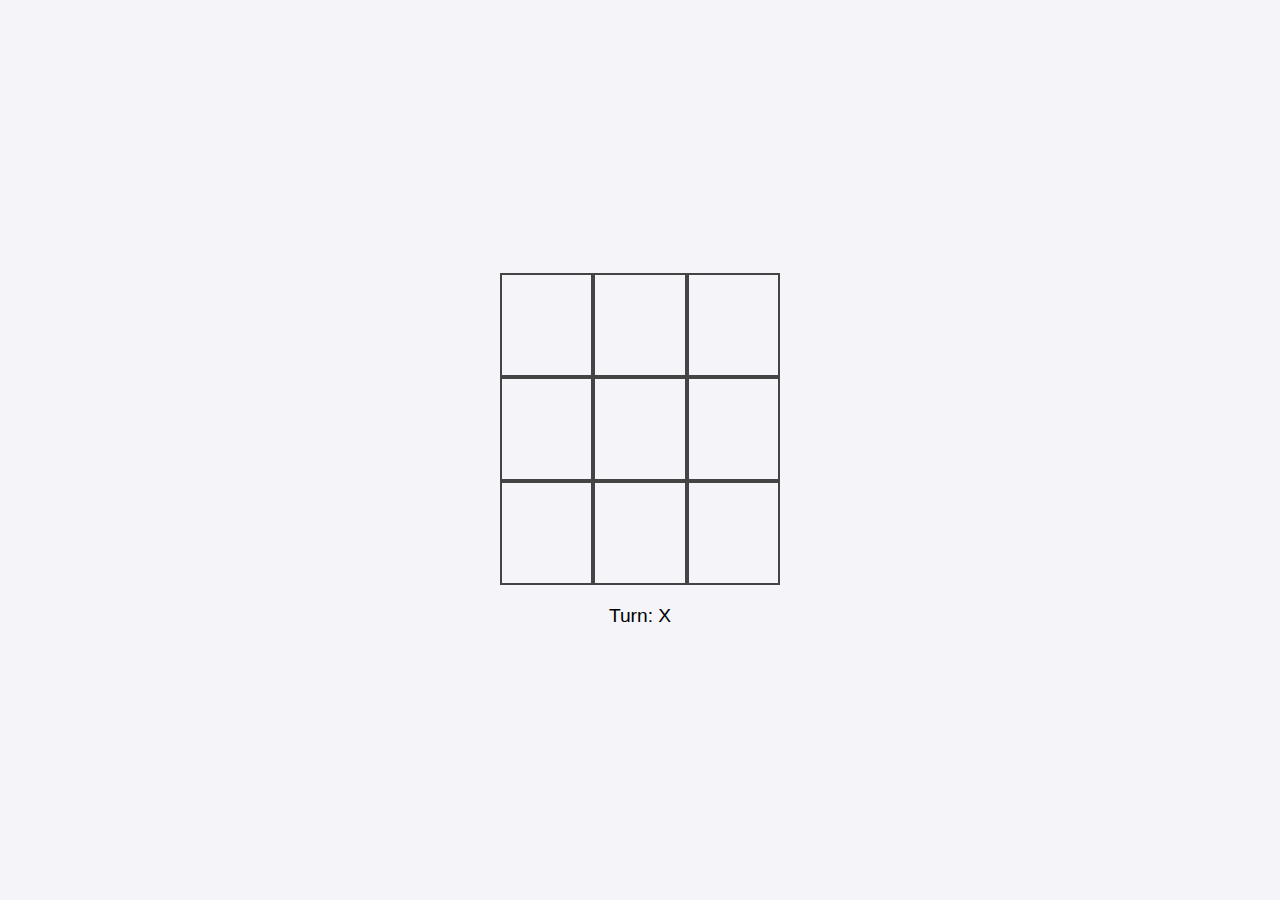
<file: index.html>
<!DOCTYPE html>
<html lang="en">
<head>
<meta charset="UTF-8">
<meta name="viewport" content="width=device-width, initial-scale=1.0">
<title>Tic Tac Toe</title>
<link rel="stylesheet" href="styles.css">
</head>
<body>
<div class="game-container">
    <div class="row">
        <div class="cell" onclick="makeMove(this, 0)"></div>
        <div class="cell" onclick="makeMove(this, 1)"></div>
        <div class="cell" onclick="makeMove(this, 2)"></div>
    </div>
    <div class="row">
        <div class="cell" onclick="makeMove(this, 3)"></div>
        <div class="cell" onclick="makeMove(this, 4)"></div>
        <div class="cell" onclick="makeMove(this, 5)"></div>
    </div>
    <div class="row">
        <div class="cell" onclick="makeMove(this, 6)"></div>
        <div class="cell" onclick="makeMove(this, 7)"></div>
        <div class="cell" onclick="makeMove(this, 8)"></div>
    </div>
    <div class="status">Turn: X</div>
</div>
<script src="script.js"></script>
</body>
</html>
</file>
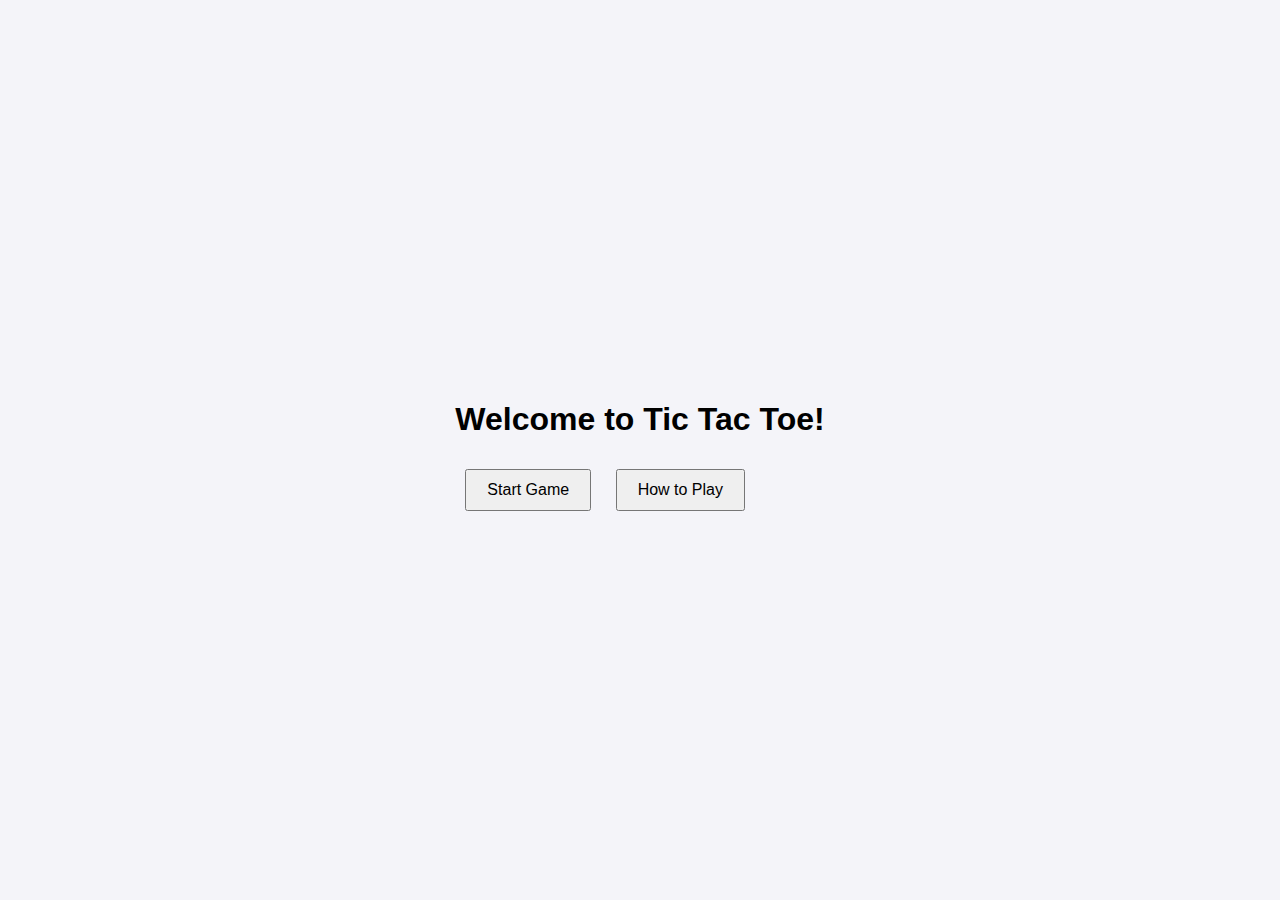
<file: game.html>
<!DOCTYPE html>
<html lang="en">
<head>
    <meta charset="UTF-8">
    <meta name="viewport" content="width=device-width, initial-scale=1.0">
    <title>Tic Tac Toe Game</title>
    <link rel="stylesheet" href="styles.css">
</head>
<body>
    <div class="homepage-container">
        <h1>Welcome to Tic Tac Toe!</h1>
        <button onclick="window.location.href='game.html'">Start Game</button>
        <button onclick="alert('Play Tic Tac Toe. Click on an empty cell to make your move. The first player is X.')">How to Play</button>
    </div>
    <script src="script.js"></script>
</body>
</html>
</file>
<file: styles.css>
body, html {
    height: 100%;
    margin: 0;
    display: flex;
    align-items: center;
    justify-content: center;
    font-family: Arial, sans-serif;
    background-color: #f4f4f9;
}

.homepage-container h1 {
    text-align: center;
}

button {
    padding: 10px 20px;
    margin: 10px;
    font-size: 16px;
    cursor: pointer;
}

.game-container {
    width: 90%;
    max-width: 400px;
}

.row {
    display: flex;
}

.cell {
    width: 100px;
    height: 100px;
    border: 2px solid #444;
    display: flex;
    align-items: center;
    justify-content: center;
    font-size: 2em;
    cursor: pointer;
    transition: background-color 0.5s;
}

.cell:hover {
    background-color: #e0e0e0;
}

.status {
    margin-top: 20px;
    text-align: center;
    font-size: 1.2em;
}
</file>
